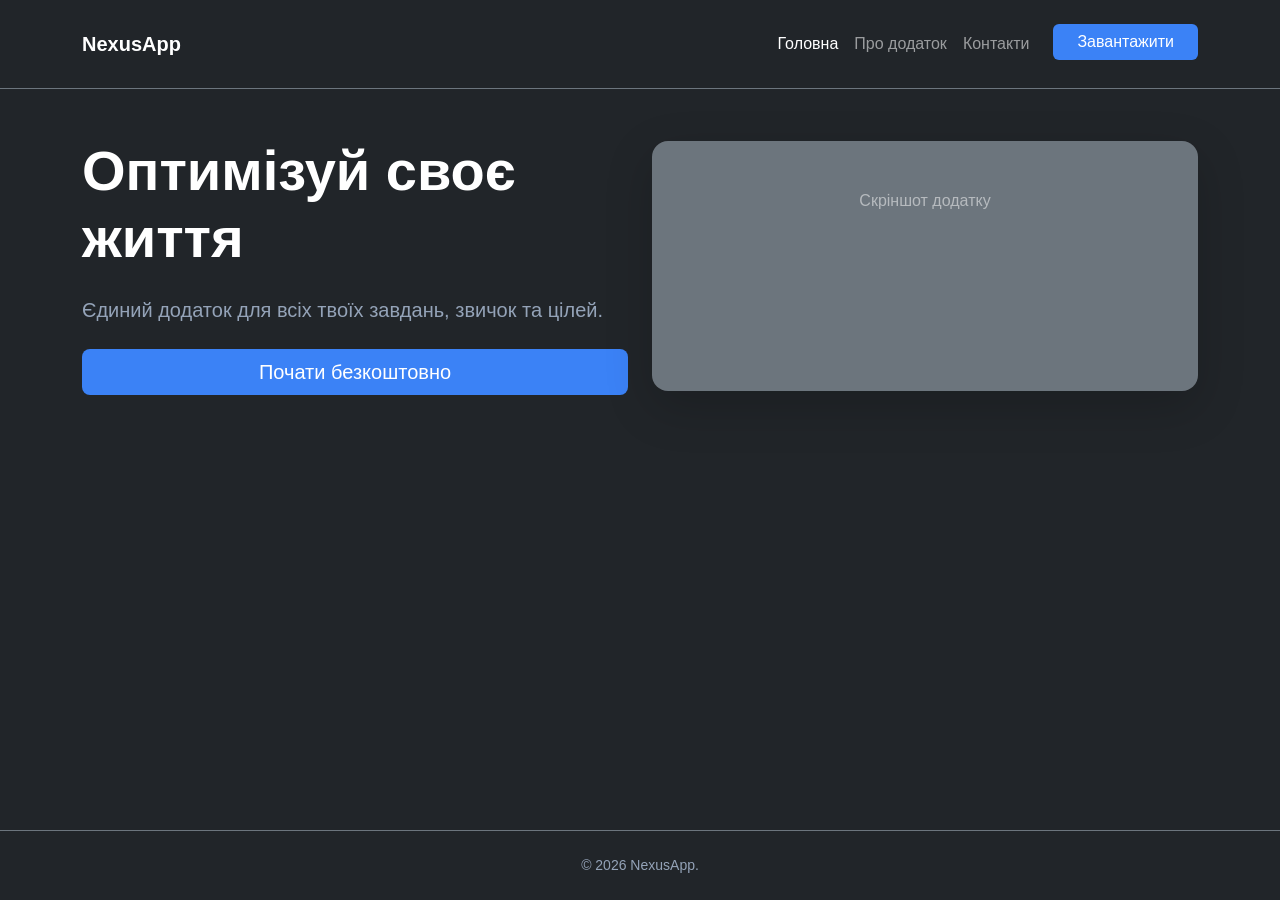
<file: index.html>
<!DOCTYPE html>
<html lang="uk">
<head>
    <meta charset="UTF-8">
    <meta name="viewport" content="width=device-width, initial-scale=1.0"> <title>NexusApp — Оптимізуй своє життя</title>
    <meta name="description" content="NexusApp — ваш персональний помічник.">
    <link href="https://cdn.jsdelivr.net/npm/bootstrap@5.3.0/dist/css/bootstrap.min.css" rel="stylesheet">
    <link rel="stylesheet" href="css/style.css">
</head>
<body class="bg-dark text-white d-flex flex-column min-vh-100">

    <header class="sticky-top bg-dark border-bottom border-secondary py-3">
        <nav class="navbar navbar-expand-lg navbar-dark">
            <div class="container">
                <a class="navbar-brand fw-bold" href="index.html">NexusApp</a>
                <button class="navbar-toggler" type="button" data-bs-toggle="collapse" data-bs-target="#navbarNav">
                    <span class="navbar-toggler-icon"></span>
                </button>
                <div class="collapse navbar-collapse" id="navbarNav">
                    <ul class="navbar-nav ms-auto">
                        <li class="nav-item"><a class="nav-link active" href="index.html">Головна</a></li>
                        <li class="nav-item"><a class="nav-link" href="about.html">Про додаток</a></li>
                        <li class="nav-item"><a class="nav-link" href="contacts.html">Контакти</a></li>
                        <li class="nav-item ms-lg-3"><a class="btn btn-primary px-4 w-100" href="#">Завантажити</a></li>
                    </ul>
                </div>
            </div>
        </nav>
    </header>

    <main class="flex-grow-1">
        <section class="py-5">
            <div class="container text-center text-lg-start">
                <div class="row align-items-center g-4">
                    <div class="col-lg-6">
                        <h1 class="display-4 fw-bold mb-4">Оптимізуй своє життя</h1>
                        <p class="lead text-secondary mb-4">Єдиний додаток для всіх твоїх завдань, звичок та цілей.</p>
                        <a href="#" class="btn btn-primary btn-lg px-5 w-100 w-lg-auto">Почати безкоштовно</a>
                    </div>
                    <div class="col-lg-6">
                        <div class="bg-secondary rounded-4 p-5 text-center shadow-lg" style="min-height: 250px;">
                            <span class="text-white-50">Скріншот додатку</span>
                        </div>
                    </div>
                </div>
            </div>
        </section>
    </main>

    <footer class="py-4 border-top border-secondary mt-auto text-center">
        <div class="container"><p class="text-secondary small mb-0">&copy; 2026 NexusApp.</p></div>
    </footer>

    <script src="https://cdn.jsdelivr.net/npm/bootstrap@5.3.0/dist/js/bootstrap.bundle.min.js"></script>
</body>
</html>
</file>
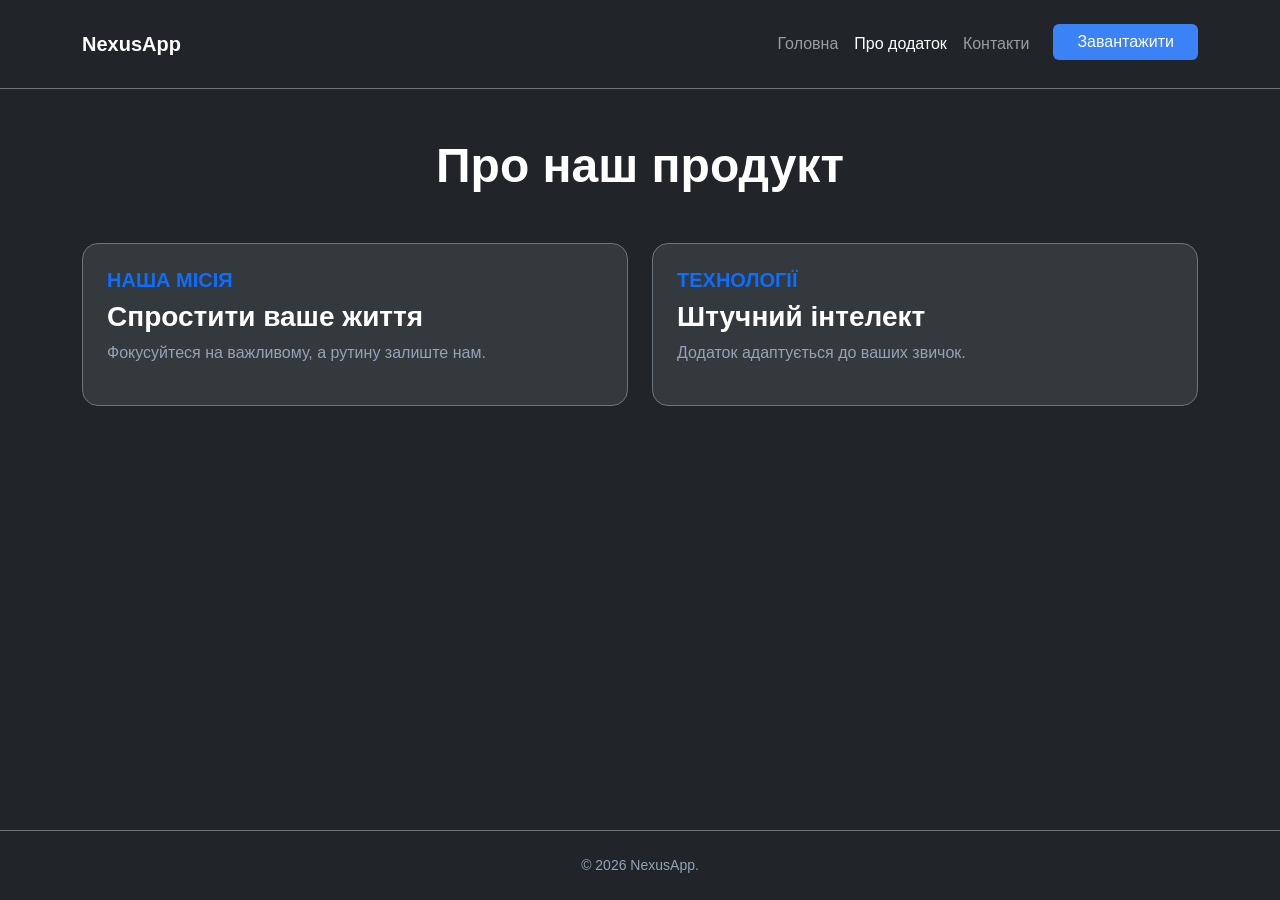
<file: about.html>
<!DOCTYPE html>
<html lang="uk">
<head>
    <meta charset="UTF-8">
    <meta name="viewport" content="width=device-width, initial-scale=1.0">
    <title>Про додаток — NexusApp</title>
    <link href="https://cdn.jsdelivr.net/npm/bootstrap@5.3.0/dist/css/bootstrap.min.css" rel="stylesheet">
    <link rel="stylesheet" href="css/style.css">
</head>
<body class="bg-dark text-white d-flex flex-column min-vh-100">

    <header class="sticky-top bg-dark border-bottom border-secondary py-3">
        <nav class="navbar navbar-expand-lg navbar-dark">
            <div class="container">
                <a class="navbar-brand fw-bold" href="index.html">NexusApp</a>
                <button class="navbar-toggler" type="button" data-bs-toggle="collapse" data-bs-target="#navbarNav">
                    <span class="navbar-toggler-icon"></span>
                </button>
                <div class="collapse navbar-collapse" id="navbarNav">
                    <ul class="navbar-nav ms-auto">
                        <li class="nav-item"><a class="nav-link" href="index.html">Головна</a></li>
                        <li class="nav-item"><a class="nav-link active" href="about.html">Про додаток</a></li>
                        <li class="nav-item"><a class="nav-link" href="contacts.html">Контакти</a></li>
                        <li class="nav-item ms-lg-3"><a class="btn btn-primary px-4 w-100" href="#">Завантажити</a></li>
                    </ul>
                </div>
            </div>
        </nav>
    </header>

    <main class="flex-grow-1 py-5">
        <div class="container">
            <h1 class="display-5 fw-bold text-center mb-5">Про наш продукт</h1>
            <div class="row g-4">
                <div class="col-lg-6">
                    <div class="bg-secondary bg-opacity-25 p-4 rounded-4 h-100 border border-secondary">
                        <h2 class="h5 text-primary fw-bold">НАША МІСІЯ</h2>
                        <h3 class="h3 fw-bold">Спростити ваше життя</h3>
                        <p class="text-secondary">Фокусуйтеся на важливому, а рутину залиште нам.</p>
                    </div>
                </div>
                <div class="col-lg-6">
                    <div class="bg-secondary bg-opacity-25 p-4 rounded-4 h-100 border border-secondary">
                        <h2 class="h5 text-primary fw-bold">ТЕХНОЛОГІЇ</h2>
                        <h3 class="h3 fw-bold">Штучний інтелект</h3>
                        <p class="text-secondary">Додаток адаптується до ваших звичок.</p>
                    </div>
                </div>
            </div>
        </div>
    </main>

    <footer class="py-4 border-top border-secondary mt-auto text-center">
        <div class="container"><p class="text-secondary small mb-0">&copy; 2026 NexusApp.</p></div>
    </footer>
    <script src="https://cdn.jsdelivr.net/npm/bootstrap@5.3.0/dist/js/bootstrap.bundle.min.js"></script>
</body>
</html>
</file>
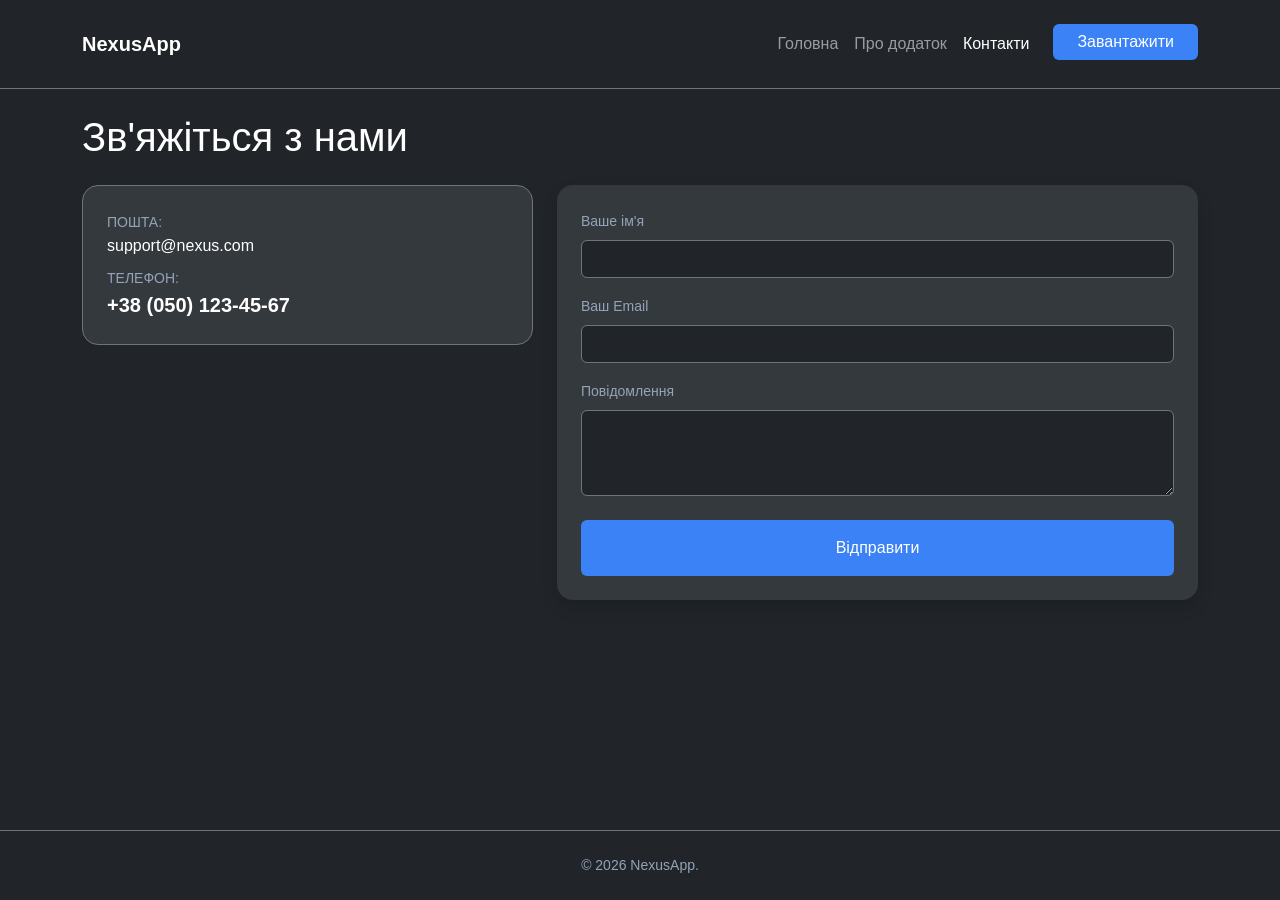
<file: contacts.html>
<!DOCTYPE html>
<html lang="uk">
<head>
    <meta charset="UTF-8">
    <meta name="viewport" content="width=device-width, initial-scale=1.0">
    <title>Контакти — NexusApp</title>
    <link href="https://cdn.jsdelivr.net/npm/bootstrap@5.3.0/dist/css/bootstrap.min.css" rel="stylesheet">
    <link rel="stylesheet" href="css/style.css">
</head>
<body class="bg-dark text-white d-flex flex-column min-vh-100">

    <header class="sticky-top bg-dark border-bottom border-secondary py-3">
        <nav class="navbar navbar-expand-lg navbar-dark">
            <div class="container">
                <a class="navbar-brand fw-bold" href="index.html">NexusApp</a>
                <button class="navbar-toggler" type="button" data-bs-toggle="collapse" data-bs-target="#navbarNav">
                    <span class="navbar-toggler-icon"></span>
                </button>
                <div class="collapse navbar-collapse" id="navbarNav">
                    <ul class="navbar-nav ms-auto">
                        <li class="nav-item"><a class="nav-link" href="index.html">Головна</a></li>
                        <li class="nav-item"><a class="nav-link" href="about.html">Про додаток</a></li>
                        <li class="nav-item"><a class="nav-link active" href="contacts.html">Контакти</a></li>
                        <li class="nav-item ms-lg-3"><a class="btn btn-primary px-4 w-100" href="#">Завантажити</a></li>
                    </ul>
                </div>
            </div>
        </nav>
    </header>

    <main class="flex-grow-1 py-4">
        <div class="container">
            <h1 class="mb-4 text-center text-lg-start">Зв'яжіться з нами</h1>
            <div class="row g-4">
                <div class="col-lg-5">
                    <div class="bg-secondary bg-opacity-25 p-4 rounded-4 border border-secondary mb-4">
                        <p class="mb-2"><span class="text-secondary small">ПОШТА:</span><br>support@nexus.com</p>
                        <p class="mb-0"><span class="text-secondary small">ТЕЛЕФОН:</span><br>
                            <a href="tel:+380501234567" class="text-white fw-bold text-decoration-none fs-5">+38 (050) 123-45-67</a>
                        </p>
                    </div>
                </div>
                <div class="col-lg-7">
                    <div class="bg-secondary bg-opacity-25 p-4 rounded-4 shadow">
                        <form action="#" method="POST"> 
                            <div class="mb-3">
                                <label class="form-label text-secondary small">Ваше ім'я</label>
                                <input type="text" name="name" class="form-control bg-dark text-white border-secondary" autocomplete="name" required>
                            </div>
                            <div class="mb-3">
                                <label class="form-label text-secondary small">Ваш Email</label>
                                <input type="email" name="email" class="form-control bg-dark text-white border-secondary" autocomplete="email" required>
                            </div>
                            <div class="mb-4">
                                <label class="form-label text-secondary small">Повідомлення</label>
                                <textarea name="message" class="form-control bg-dark text-white border-secondary" rows="3" required></textarea>
                            </div>
                            <button type="submit" class="btn btn-primary w-100 py-3">Відправити</button>
                        </form>
                    </div>
                </div>
            </div>
        </div>
    </main>

    <footer class="py-4 border-top border-secondary mt-auto text-center">
        <div class="container"><p class="text-secondary small mb-0">&copy; 2026 NexusApp.</p></div>
    </footer>
    <script src="https://cdn.jsdelivr.net/npm/bootstrap@5.3.0/dist/js/bootstrap.bundle.min.js"></script>
</body>
</html>
</file>
<file: css/style.css>
:root {
    --bg-dark: #0F172A;
    --accent: #3B82F6;
    --text-muted: #94A3B8;
}

body {
    background-color: var(--bg-dark) !important;
    font-family: 'Inter', sans-serif;
    font-size: 16px; 
}

.text-secondary { color: var(--text-muted) !important; }
.btn-primary { background-color: var(--accent); border: none; }

/* -------------------------------------------
   МОБІЛЬНА АДАПТАЦІЯ (Лабораторна 5)
   Екрани до 576px (Extra Small)
------------------------------------------- */
@media screen and (max-width: 575.98px) {
    /* Заборона горизонтального прокручування */
    html, body {
        overflow-x: hidden;
    }
    
    /* Розмір шрифту не менше 12px */
    body {
        font-size: 14px; 
    }

    /* Зручні кнопки меню для тапу пальцем */
    .nav-link {
        padding: 12px 15px !important;
        margin-bottom: 8px;
        border: 1px solid rgba(255, 255, 255, 0.1);
        border-radius: 8px;
        text-align: center;
    }

    /* Розтягуємо кнопку в меню на мобільному */
    .navbar-nav .btn {
        padding: 12px;
        margin-top: 10px;
    }

    /* Зручні поля вводу */
    .form-control {
        padding: 12px;
    }
}
</file>
